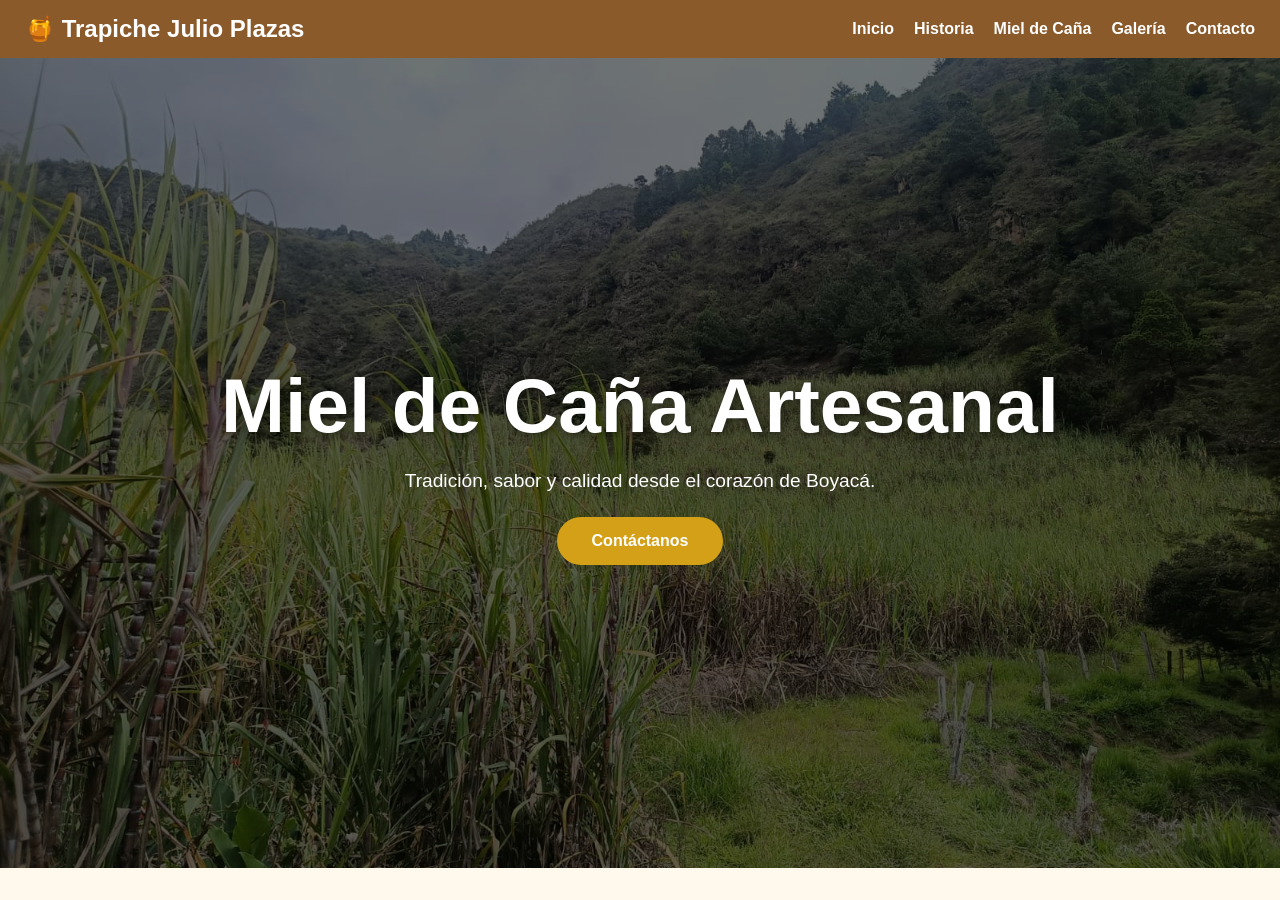
<file: index.html>
<!DOCTYPE html>
<html lang="es">
<head>
<meta charset="UTF-8">
  <meta name="robots" content="index, follow">
<meta name="description" content="Trapiche Julio Plazas - Miel de caña artesanal de Úmbita, Boyacá">
<meta name="viewport" content="width=device-width, initial-scale=1.0">
<title>Trapiche Julio Plazas - Miel de Caña Artesanal</title>
<link rel="icon" href="Logo.png" type="image/png">
<link rel="stylesheet" href="style.css">
</head>
<body>

<header>
<nav class="navbar">
<h2 class="logo">🍯 Trapiche Julio Plazas</h2>

<ul class="menu">
<li><a href="index.html">Inicio</a></li>
<li><a href="historia.html">Historia</a></li>
<li><a href="miel.html">Miel de Caña</a></li>
<li><a href="galeria.html">Galería</a></li>
<li><a href="contacto.html">Contacto</a></li>
</ul>

<div class="hamburger" onclick="toggleMenu()">☰</div>
</nav>
</header>

<section class="hero">
<h1>Miel de Caña Artesanal</h1>
<p>Tradición, sabor y calidad desde el corazón de Boyacá.</p>
<a href="contacto.html" class="btn">Contáctanos</a>
</section>

<script src="menu.js"></script>
</body>
</html>
</file>
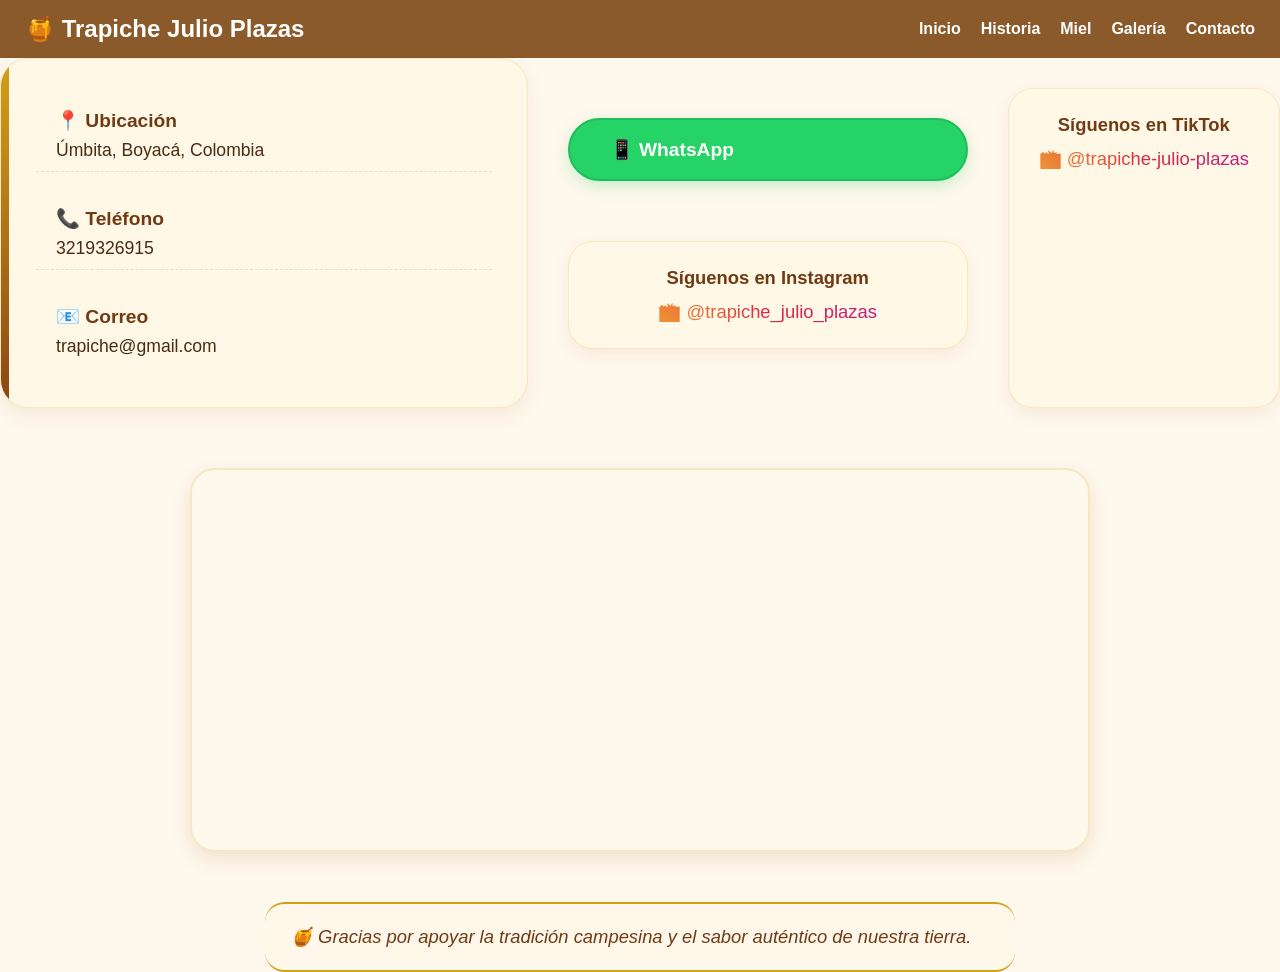
<file: contacto.html>
<!DOCTYPE html>
<html lang="es">
<head>
<meta charset="UTF-8">
<meta name="viewport" content="width=device-width, initial-scale=1.0">
<title>Contacto</title>
<link rel="icon" href="Logo.png" type="image/png">
<link rel="stylesheet" href="style.css">
</head>
<body>

<header>
<nav class="navbar">
<h2 class="logo">🍯 Trapiche Julio Plazas</h2>
<ul class="menu">
<li><a href="index.html">Inicio</a></li>
<li><a href="historia.html">Historia</a></li>
<li><a href="miel.html">Miel</a></li>
<li><a href="galeria.html">Galería</a></li>
<li><a href="contacto.html">Contacto</a></li>
</ul>
<div class="hamburger" onclick="toggleMenu()">☰</div>
</nav>
</header>

<!-- ✅ NUEVO CONTENEDOR -->
<div class="contenido-contacto-flex">

    <div class="contacto-card">
        <div class="dato">
            <h3>📍 Ubicación</h3>
            <p>Úmbita, Boyacá, Colombia</p>
        </div>
        <div class="dato">
            <h3>📞 Teléfono</h3>
            <p>3219326915</p>
        </div>
        <div class="dato">
            <h3>📧 Correo</h3>
            <p>trapiche@gmail.com</p>
        </div>
    </div>

    <div class="botones-contacto">

        <a href="https://wa.me/573219326915?text=Hola,%20quiero%20información%20sobre%20la%20miel%20de%20caña" target="_blank" class="btn-contacto whatsapp">
            📱 WhatsApp
        </a>
        <div class="redes-sociales">
            <h3>Síguenos en Instagram</h3>
            <a href="https://www.instagram.com/trapiche_julio_plazas/?hl=es" target="_blank">
                📸 @trapiche_julio_plazas
            </a>
        </div>
    </div>


<div class="redes-sociales">
    <h3>Síguenos en TikTok</h3>

    <a href="https://www.tiktok.com/@trapichejulioplazas" target="_blank">
        📸 @trapiche-julio-plazas
    </a>
</div>


</div>
<!-- ✅ FIN NUEVO CONTENEDOR -->

<div class="mapa-container">
    <iframe
        src="https://maps.google.com/maps?q=Trapiche%20Julio%20Plazas&t=&z=15&ie=UTF8&iwloc=&output=embed"
        width="100%"
        height="350"
        style="border:0;border-radius:20px;"
        loading="lazy">
    </iframe>
</div>

<div class="mensaje-final">
🍯 Gracias por apoyar la tradición campesina y el sabor auténtico de nuestra tierra.
</div>

</section>

<script src="menu.js"></script>
</body>
</html>
</file>
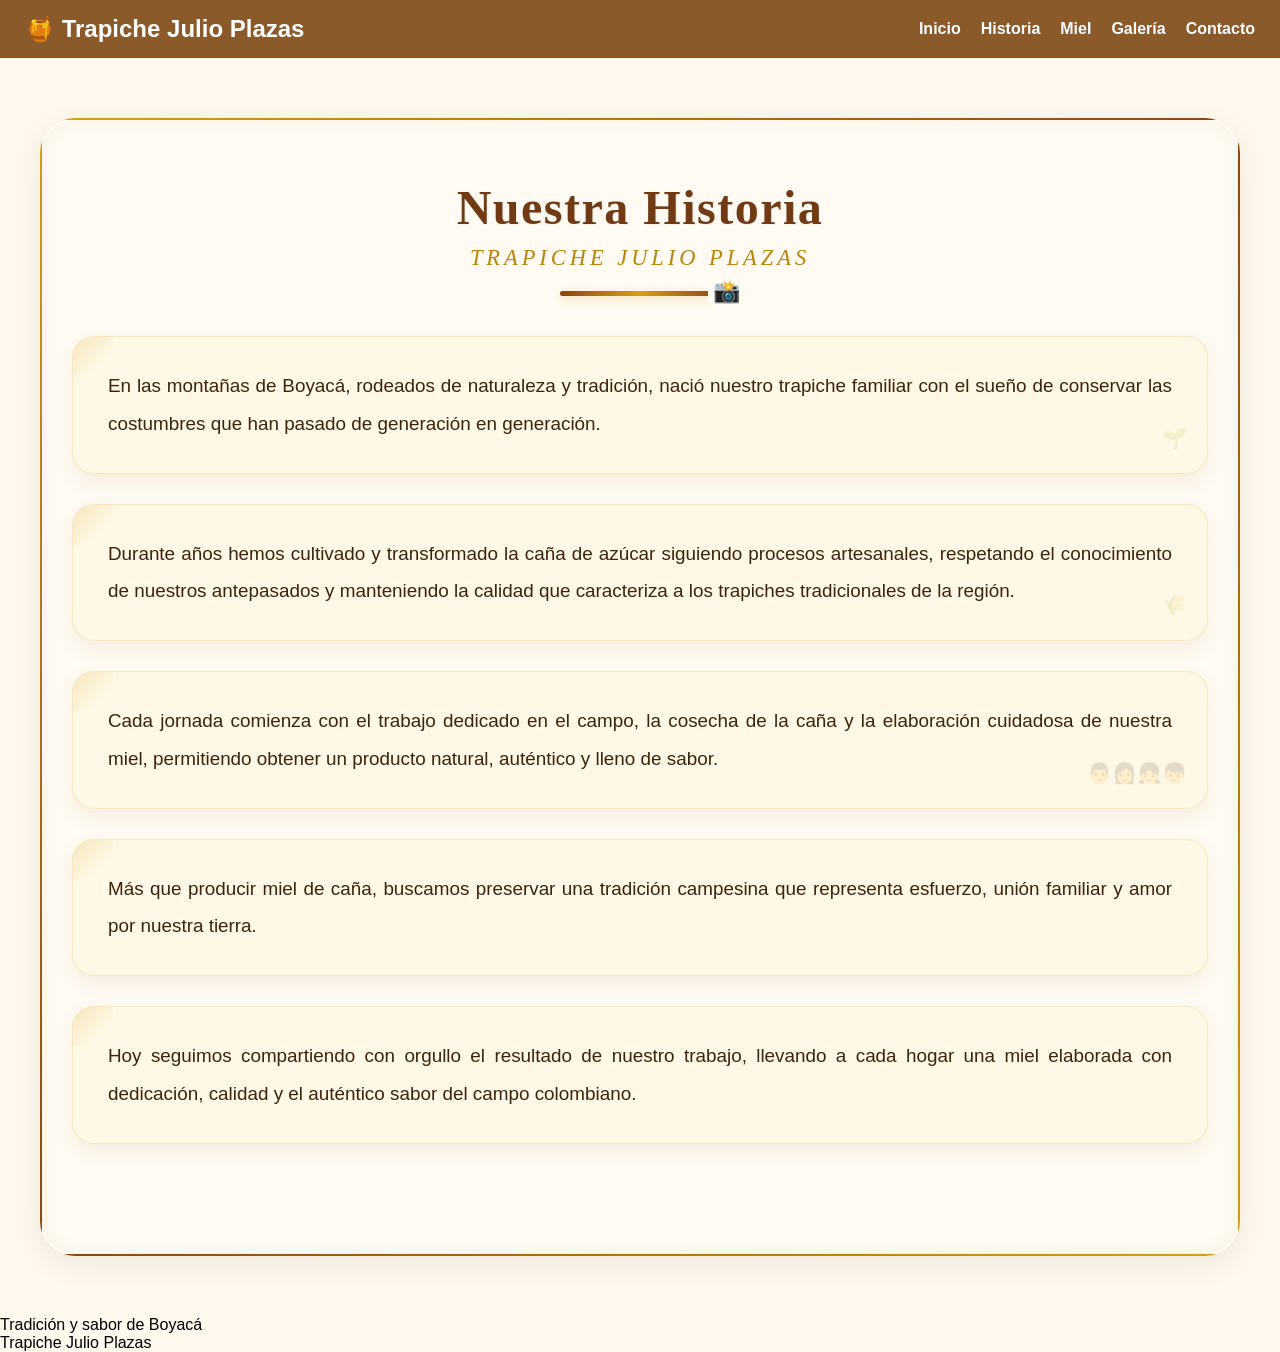
<file: historia.html>
<!DOCTYPE html>
<html lang="es">
<head>
<meta charset="UTF-8">
<meta name="viewport" content="width=device-width, initial-scale=1.0">
<title>Historia</title>
<link rel="icon" href="Logo.png" type="image/png">
<link rel="stylesheet" href="style.css">
</head>
<body>

<header>
<nav class="navbar">
<h2 class="logo">🍯 Trapiche Julio Plazas</h2>
<ul class="menu">
<li><a href="index.html">Inicio</a></li>
<li><a href="historia.html">Historia</a></li>
<li><a href="miel.html">Miel</a></li>
<li><a href="galeria.html">Galería</a></li>
<li><a href="contacto.html">Contacto</a></li>
</ul>
<div class="hamburger" onclick="toggleMenu()">☰</div>
</nav>
</header>

<section class="contenido historia">

<h1>Nuestra Historia</h1>

<div class="linea"></div>

<p>
En las montañas de Boyacá, rodeados de naturaleza y tradición,
nació nuestro trapiche familiar con el sueño de conservar las
costumbres que han pasado de generación en generación.
</p>

<p>
Durante años hemos cultivado y transformado la caña de azúcar
siguiendo procesos artesanales, respetando el conocimiento de nuestros
antepasados y manteniendo la calidad que caracteriza a los trapiches
tradicionales de la región.
</p>

<p>
Cada jornada comienza con el trabajo dedicado en el campo,
la cosecha de la caña y la elaboración cuidadosa de nuestra miel,
permitiendo obtener un producto natural, auténtico y lleno de sabor.
</p>

<p>
Más que producir miel de caña, buscamos preservar una tradición
campesina que representa esfuerzo, unión familiar y amor por nuestra tierra.
</p>

<p>
Hoy seguimos compartiendo con orgullo el resultado de nuestro trabajo,
llevando a cada hogar una miel elaborada con dedicación, calidad y el
auténtico sabor del campo colombiano.
</p>

</section>
<div class="firma">
  Tradición y sabor de Boyacá<br>
  Trapiche Julio Plazas
</div>

<script src="menu.js"></script>
</body>
</html>
</file>
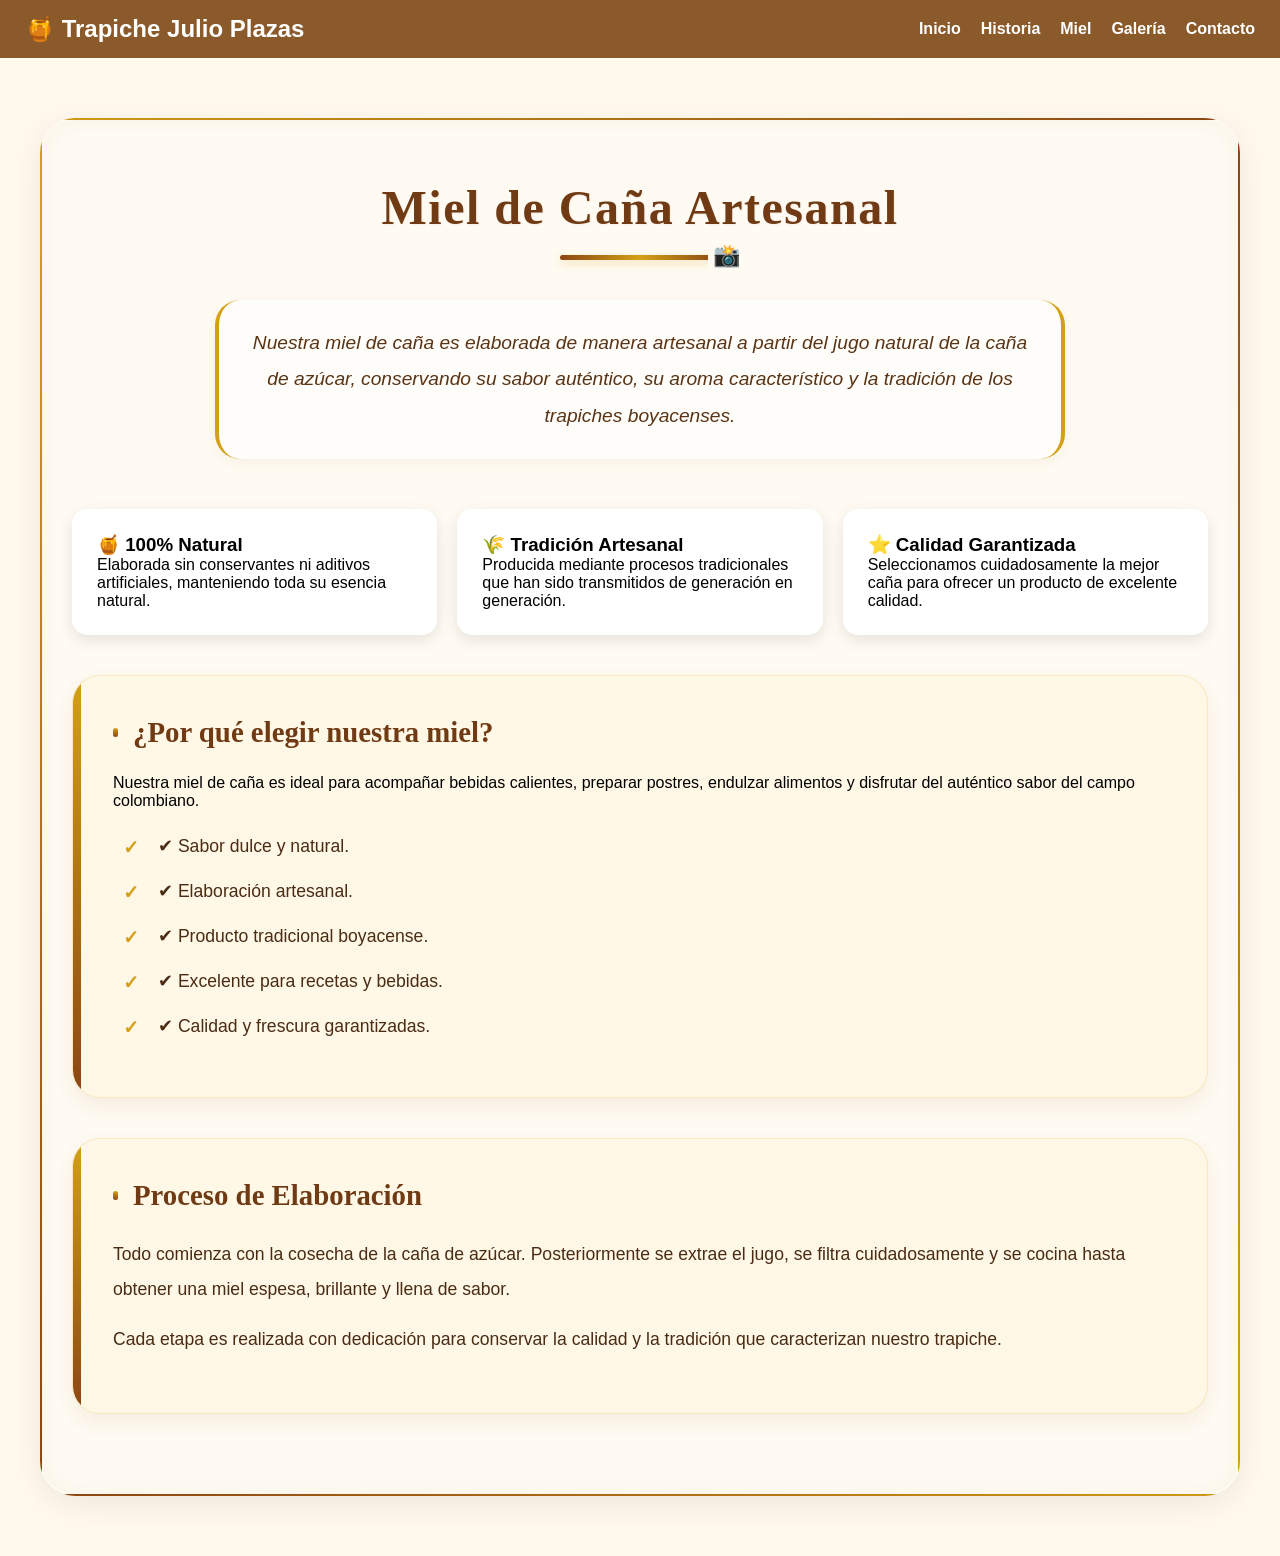
<file: miel.html>
<!DOCTYPE html>
<html lang="es">
<head>
<meta charset="UTF-8">
<meta name="viewport" content="width=device-width, initial-scale=1.0">
<title>Miel de Caña</title>
<link rel="icon" href="Logo.png" type="image/png">
<link rel="stylesheet" href="style.css">
</head>
<body>

<header>
<nav class="navbar">
<h2 class="logo">🍯 Trapiche Julio Plazas</h2>
<ul class="menu">
<li><a href="index.html">Inicio</a></li>
<li><a href="historia.html">Historia</a></li>
<li><a href="miel.html">Miel</a></li>
<li><a href="galeria.html">Galería</a></li>
<li><a href="contacto.html">Contacto</a></li>
</ul>
<div class="hamburger" onclick="toggleMenu()">☰</div>
</nav>
</header>

<section class="contenido">

<h1>Miel de Caña Artesanal</h1>

<div class="linea"></div>

<p class="intro">
Nuestra miel de caña es elaborada de manera artesanal a partir del jugo natural de la caña de azúcar, conservando su sabor auténtico, su aroma característico y la tradición de los trapiches boyacenses.
</p>

<div class="cards">

<div class="card">
<h3>🍯 100% Natural</h3>
<p>
Elaborada sin conservantes ni aditivos artificiales, manteniendo toda su esencia natural.
</p>
</div>

<div class="card">
<h3>🌾 Tradición Artesanal</h3>
<p>
Producida mediante procesos tradicionales que han sido transmitidos de generación en generación.
</p>
</div>

<div class="card">
<h3>⭐ Calidad Garantizada</h3>
<p>
Seleccionamos cuidadosamente la mejor caña para ofrecer un producto de excelente calidad.
</p>
</div>

</div>

<div class="beneficios">

<h2>¿Por qué elegir nuestra miel?</h2>

<p>
Nuestra miel de caña es ideal para acompañar bebidas calientes, preparar postres, endulzar alimentos y disfrutar del auténtico sabor del campo colombiano.
</p>

<ul>
<li>✔ Sabor dulce y natural.</li>
<li>✔ Elaboración artesanal.</li>
<li>✔ Producto tradicional boyacense.</li>
<li>✔ Excelente para recetas y bebidas.</li>
<li>✔ Calidad y frescura garantizadas.</li>
</ul>

</div>

<div class="proceso">

<h2>Proceso de Elaboración</h2>

<p>
Todo comienza con la cosecha de la caña de azúcar. Posteriormente se extrae el jugo, se filtra cuidadosamente y se cocina hasta obtener una miel espesa, brillante y llena de sabor.
</p>

<p>
Cada etapa es realizada con dedicación para conservar la calidad y la tradición que caracterizan nuestro trapiche.
</p>

</div>

</section>

<script src="menu.js"></script>
</body>
</html>
</file>
<file: style.css>
*{
margin:0;
padding:0;
box-sizing:border-box;
font-family:Arial,sans-serif;
}

body{
background:#fff8ed;
}

.navbar{
background:#8b5a2b;
display:flex;
justify-content:space-between;
align-items:center;
padding:15px 25px;
}

.logo{
color:white;
}

.menu{
display:flex;
list-style:none;
gap:20px;
}

.menu a{
text-decoration:none;
color:white;
font-weight:bold;
}

.hero{
    min-height:90vh;
    display:flex;
    flex-direction:column;
    justify-content:center;
    align-items:center;
    text-align:center;
    padding:20px;
    color:white;

    background:
    linear-gradient(
        rgba(0,0,0,.55),
        rgba(0,0,0,.55)
    ),
    url("trapiche.jpeg");

    background-size:cover;
    background-position:center;
    background-repeat:no-repeat;
}
.hero h1{
    font-size:clamp(2.5rem,6vw,5rem);
    margin-bottom:20px;
    text-shadow:2px 2px 10px rgba(0,0,0,.5);
}

.hero p{
    font-size:1.2rem;
    max-width:700px;
    margin-bottom:25px;
}
.btn{
    background:#d4a017;
    color:white;
    text-decoration:none;
    padding:15px 35px;
    border-radius:50px;
    font-weight:bold;
    transition:.3s;
}

.btn:hover{
    transform:translateY(-3px);
    background:#b8860b;
}

.contenido{
padding:80px 10%;
}

.cards{
display:grid;
grid-template-columns:repeat(auto-fit,minmax(250px,1fr));
gap:20px;
margin-top:30px;
}

.card{
background:white;
padding:25px;
border-radius:15px;
box-shadow:0 5px 15px rgba(0,0,0,.1);
}

.galeria{
display:grid;
grid-template-columns:repeat(auto-fit,minmax(250px,1fr));
gap:20px;
margin-top:30px;
}

.galeria img{
width:100%;
height:250px;
object-fit:cover;
border-radius:15px;
}

.hamburger{
display:none;
font-size:30px;
color:white;
cursor:pointer;
}

@media(max-width:768px){

.menu{
display:none;
position:absolute;
top:70px;
left:0;
width:100%;
background:#8b5a2b;
flex-direction:column;
padding:20px;
}

.menu.active{
display:flex;
}

.hamburger{
display:block;
}

.hero h1{
font-size:2.2rem;
}
}
/* Tablets */
@media (max-width: 992px){

.hero h1{
font-size:3rem;
}

.contenido{
padding:60px 5%;
}

}

/* Celulares */
@media (max-width:768px){

.navbar{
padding:15px;
}

.menu{
display:none;
position:absolute;
top:70px;
left:0;
width:100%;
background:#8b5a2b;
flex-direction:column;
padding:15px;
z-index:999;
}

.menu.active{
display:flex;
}

.menu li{
padding:10px 0;
text-align:center;
}

.hamburger{
display:block;
}

.hero{
height:70vh;
padding:20px;
}

.hero h1{
font-size:2rem;
}

.hero p{
font-size:1rem;
}

.cards,
.galeria{
grid-template-columns:1fr;
}

img{
max-width:100%;
height:auto;
}

}

/* Celulares pequeños */
@media (max-width:480px){

.hero h1{
font-size:1.7rem;
}

.hero p{
font-size:.9rem;
}

.btn{
width:100%;
text-align:center;
}

}
html{
    scroll-behavior:smooth;
}
/* ==============================================
   SECCIÓN HISTORIA - TRAPICHE JULIO PLAZAS
   👉 DISEÑO DIFERENTE: COMPUTADOR vs CELULAR
   ============================================== */

/* 👇 DISEÑO PARA COMPUTADOR 👇 */
.historia {
    max-width: 900px;
    margin: auto;
    padding-top: 60px;
    /* Fondo con textura de papel muy suave */
    background-color: #fff9eb;
    background-image: url('https://www.transparenttextures.com/patterns/paper-fibers.png');
    padding-bottom: 80px;
    padding-left: 30px;
    padding-right: 30px;
    border-radius: 35px;
    /* Borde decorativo tipo marco */
    border: 2px solid;
    border-image: linear-gradient(45deg, #8b4513, #d4a017, #8b4513) 1;
    /* Sombra general para que resalte del fondo de la página */
    box-shadow: inset 0 0 20px rgba(139, 69, 19, 0.05), 
                0 8px 30px rgba(0, 0, 0, 0.07);
    position: relative;
}

/* TITULO PRINCIPAL */
.historia h1 {
    text-align: center;
    color: #703b14;
    margin-bottom: 15px;
    font-size: 3.2rem;
    font-weight: 800;
    letter-spacing: 1.5px;
    font-family: 'Georgia', serif;
    text-shadow: 1px 1px 2px rgba(0,0,0,0.05);
}

/* SUBTITULO: TRAPICHE JULIO PLAZAS */
.historia h1::after {
    content: "Trapiche Julio Plazas";
    display: block;
    font-size: 1.4rem;
    color: #b8860b;
    font-weight: 400;
    letter-spacing: 4px;
    margin-top: 10px;
    text-transform: uppercase;
    font-style: italic;
}

/* LÍNEA DEBAJO DEL TÍTULO */
.linea {
    width: 160px;
    height: 5px;
    background: linear-gradient(90deg, #8b4513, #d4a017, #8b4513);
    margin: 20px auto 50px;
    border-radius: 20px;
    box-shadow: 0 3px 8px rgba(212, 160, 23, 0.3);
    position: relative;
}

/* ✨ Adorno en la línea */
.linea::after {
    content: '🌾';
    position: absolute;
    top: -12px;
    right: -25px;
    font-size: 22px;
    background: #fff9eb;
    padding: 0 5px;
}

/* TEXTO INTRODUCTORIO */
.intro {
    max-width: 850px;
    margin: auto;
    text-align: center;
    margin-bottom: 50px;
    line-height: 1.9;
    font-size: 1.25rem;
    color: #5a3415;
    font-weight: 500;
    font-style: italic;
    padding: 25px;
    background: rgba(255, 255, 255, 0.6);
    border-radius: 20px;
    border-left: 4px solid #d4a017;
    border-right: 4px solid #d4a017;
}

/* PÁRRAFOS DE LA HISTORIA */
.historia p {
    font-size: 1.18rem;
    line-height: 2;
    margin-bottom: 30px;
    text-align: justify;
    color: #3b240f;
    background-color: #fff8e6;
    padding: 30px 35px;
    border-radius: 22px;
    box-shadow: 0 8px 20px rgba(139, 69, 19, 0.08);
    border: 1px solid rgba(212, 160, 23, 0.18);
    transition: all 0.4s cubic-bezier(0.4, 0, 0.2, 1);
    position: relative;
    overflow: hidden;
}

/* ✅ ADORNO ESQUINA */
.historia p::before {
    content: '';
    position: absolute;
    top: 0;
    left: 0;
    width: 40px;
    height: 40px;
    background: linear-gradient(135deg, #d4a017 0%, transparent 70%);
    opacity: 0.2;
    border-bottom-right-radius: 20px;
}

/* ✨ ÍCONO AL INICIO DE CADA PÁRRAFO */
.historia p:nth-child(3)::after { content: '🌱'; position: absolute; bottom: 15px; right: 20px; font-size: 20px; opacity: 0.15; }
.historia p:nth-child(4)::after { content: '🌾'; position: absolute; bottom: 15px; right: 20px; font-size: 20px; opacity: 0.15; }
.historia p:nth-child(5)::after { content: '👨👩👧👦'; position: absolute; bottom: 15px; right: 20px; font-size: 20px; opacity: 0.15; }

/* EFECTO AL PASAR EL MOUSE */
.historia p:hover {
    transform: translateY(-6px) scale(1.02);
    box-shadow: 0 12px 30px rgba(139, 69, 19, 0.15);
    background-color: #fff4d9;
    border-color: rgba(212, 160, 23, 0.3);
}

/* ✨ SEPARADOR DECORATIVO ENTRE SECCIONES */
.separador {
    text-align: center;
    margin: 50px 0;
    font-size: 24px;
    color: #d4a017;
    opacity: 0.6;
}

/* CAJAS DE BENEFICIOS Y PROCESO */
.beneficios,
.proceso {
    background-color: #fff8e6;
    padding: 40px;
    margin-top: 40px;
    border-radius: 28px;
    box-shadow: 0 8px 20px rgba(139, 69, 19, 0.08);
    border: 1px solid rgba(212, 160, 23, 0.18);
    transition: all 0.4s ease;
    background-image: linear-gradient(rgba(255, 248, 230, 0.90), rgba(255, 248, 230, 0.90)), 
                      url('https://www.transparenttextures.com/patterns/paper-fibers.png');
    position: relative;
    overflow: hidden;
}

/* Adorno lateral en cajas grandes */
.beneficios::before, .proceso::before {
    content: '';
    position: absolute;
    left: 0;
    top: 0;
    width: 8px;
    height: 100%;
    background: linear-gradient(180deg, #d4a017, #8b4513);
}

.beneficios:hover,
.proceso:hover {
    transform: translateY(-5px);
    box-shadow: 0 15px 35px rgba(139, 69, 19, 0.12);
}

/* TÍTULOS DE BENEFICIOS Y PROCESO */
.beneficios h2,
.proceso h2 {
    color: #703b14;
    margin-bottom: 25px;
    font-size: 1.8rem;
    position: relative;
    padding-left: 20px;
    font-weight: 700;
    font-family: 'Georgia', serif;
}

.beneficios h2::before,
.proceso h2::before {
    content: '';
    position: absolute;
    left: 0;
    top: 12px;
    bottom: 12px;
    width: 5px;
    background: linear-gradient(180deg, #d4a017, #8b4513);
    border-radius: 3px;
}

/* LISTA DE BENEFICIOS */
.beneficios ul {
    margin-top: 22px;
    padding-left: 10px;
    list-style: none;
}

.beneficios li {
    margin-bottom: 15px;
    position: relative;
    padding-left: 35px;
    font-size: 1.1rem;
    color: #4a2c14;
    line-height: 1.7;
}

.beneficios li::before {
    content: '✓';
    position: absolute;
    left: 0;
    color: #d4a017;
    font-weight: bold;
    font-size: 1.2rem;
}

/* TEXTO DE PROCESO */
.proceso p {
    line-height: 2;
    margin-bottom: 15px;
    font-size: 1.1rem;
    color: #4a2c14;
}

/* ✨ FIRMA FINAL MEJORADA */
.historia .firma {
    text-align: right;
    margin-top: 50px;
    font-size: 1.3rem;
    color: #703b14;
    font-style: italic;
    font-weight: 600;
    padding-right: 25px;
    font-family: 'Georgia', serif;
    position: relative;
}

/* Línea decorativa antes de la firma */
.historia .firma::before {
    content: '';
    position: absolute;
    top: -15px;
    right: 0;
    width: 150px;
    height: 2px;
    background: linear-gradient(90deg, transparent, #d4a017);
}


/* ==============================================
   📱 AQUÍ EMPIEZA EL DISEÑO PARA CELULAR 📱
   ============================================== */
@media (max-width: 768px) {

    .historia {
        margin: 20px 10px; /* Pequeño margen a los lados */
        padding: 30px 18px 50px; /* Menos relleno interno */
        border-radius: 20px; /* Bordes menos redondos para aprovechar espacio */
    }

    /* Título más pequeño y adaptado */
    .historia h1 {
        font-size: 2.2rem;
    }
    .historia h1::after {
        font-size: 1.1rem;
        letter-spacing: 2px; /* Menos espacio entre letras */
    }

    /* Línea debajo del título */
    .linea {
        width: 120px;
        height: 4px;
        margin: 15px auto 30px;
    }
    .linea::after {
        font-size: 18px;
        top: -10px;
        right: -20px;
    }

    /* Texto introductorio más compacto */
    .intro {
        font-size: 1.05rem;
        padding: 18px 12px;
        margin-bottom: 30px;
    }

    /* Párrafos: Más anchos, letra cómoda, buen espaciado */
    .historia p {
        font-size: 1.05rem;
        line-height: 1.8;
        padding: 22px 20px;
        margin-bottom: 20px;
        text-align: left; /* En celular se lee mejor alineado a la izquierda que justificado */
    }

    /* Íconos dentro de párrafos más pequeños */
    .historia p:nth-child(3)::after,
    .historia p:nth-child(4)::after,
    .historia p:nth-child(5)::after {
        font-size: 16px;
        bottom: 10px;
        right: 12px;
    }

    /* Cajas de Beneficios y Proceso */
    .beneficios,
    .proceso {
        padding: 25px 20px;
        margin-top: 25px;
    }

    .beneficios h2,
    .proceso h2 {
        font-size: 1.4rem;
        padding-left: 12px;
    }

    .beneficios li {
        font-size: 1rem;
        padding-left: 25px;
    }

    /* Firma final más pequeña y centrada */
    .historia .firma {
        font-size: 1.1rem;
        text-align: center;
        padding-right: 0;
        margin-top: 30px;
    }
    .historia .firma::before {
        width: 100px;
        right: 50%;
        transform: translateX(50%);
    }

    /* Separador decorativo más pequeño */
    .separador {
        font-size: 18px;
        margin: 30px 0;
    }
}
/* ==============================================
   GALERÍA - TRAPICHE JULIO PLAZAS
   👉 DISEÑO DIFERENTE: COMPUTADOR vs CELULAR
   ============================================== */

/* 👇 DISEÑO PARA COMPUTADOR 👇 */
.contenido {
    max-width: 1200px; /* Más ancho en PC */
    margin: 60px auto;
    padding: 60px 30px 80px;
    background-color: #fffbf2;
    background-image: url('https://www.transparenttextures.com/patterns/paper-fibers.png');
    border-radius: 35px;
    border: 2px solid;
    border-image: linear-gradient(45deg, #8b4513, #d4a017, #8b4513) 1;
    box-shadow: inset 0 0 20px rgba(139, 69, 19, 0.05), 
                0 8px 30px rgba(0, 0, 0, 0.07);
}

/* Título */
.contenido h1 {
    text-align: center;
    color: #703b14;
    margin-bottom: 15px;
    font-size: 3rem;
    font-weight: 800;
    letter-spacing: 1.5px;
    font-family: 'Georgia', serif;
    text-shadow: 1px 1px 2px rgba(0,0,0,0.05);
}

/* Línea decorativa */
.contenido .linea {
    width: 160px;
    height: 5px;
    background: linear-gradient(90deg, #8b4513, #d4a017, #8b4513);
    margin: 20px auto 40px;
    border-radius: 20px;
    box-shadow: 0 3px 8px rgba(212, 160, 23, 0.3);
    position: relative;
}
.contenido .linea::after {
    content: '📸';
    position: absolute;
    top: -12px;
    right: -25px;
    font-size: 22px;
    background: #fffbf2;
    padding: 0 5px;
}

/* Texto introductorio */
.contenido .intro {
    max-width: 850px;
    margin: 0 auto 50px;
    text-align: center;
    line-height: 1.9;
    font-size: 1.2rem;
    color: #5a3415;
    font-weight: 500;
    font-style: italic;
    padding: 25px 30px;
    background: rgba(255, 255, 255, 0.6);
    border-radius: 25px;
    border-left: 4px solid #d4a017;
    border-right: 4px solid #d4a017;
    box-shadow: 0 4px 12px rgba(139, 69, 19, 0.06);
}

/* 👉 EN COMPUTADOR: Fotos organizadas, varias por fila, tamaño mediano */
.galeria {
    display: grid;
    grid-template-columns: repeat(auto-fill, minmax(270px, 1fr));
    gap: 25px;
    padding: 10px 15px 50px;
}

/* Estilo de cada imagen */
.galeria img {
    width: 100%;
    height: 230px;
    object-fit: cover; /* Todas iguales, recorte perfecto */
    border-radius: 22px;
    background-color: #fff8e6;
    padding: 8px;
    box-shadow: 0 6px 18px rgba(139, 69, 19, 0.1);
    border: 1px solid rgba(212, 160, 23, 0.18);
    transition: all 0.4s cubic-bezier(0.4, 0, 0.2, 1);
    position: relative;
    overflow: hidden;
}

/* Adorno esquina igual que todo el sitio */
.galeria img::before {
    content: '';
    position: absolute;
    top: 0;
    left: 0;
    width: 35px;
    height: 35px;
    background: linear-gradient(135deg, #d4a017 0%, transparent 70%);
    opacity: 0.25;
    border-bottom-right-radius: 20px;
    z-index: 2;
}

/* Efecto al pasar el mouse */
.galeria img:hover {
    transform: translateY(-8px) scale(1.04);
    box-shadow: 0 15px 30px rgba(139, 69, 19, 0.15);
    border-color: rgba(212, 160, 23, 0.4);
    cursor: pointer;
    filter: brightness(1.05);
}

/* Sección destacado */
.destacado {
    max-width: 850px;
    margin: 0 auto;
    padding: 35px 40px;
    background-color: #fff8e6;
    border-radius: 28px;
    box-shadow: 0 8px 20px rgba(139, 69, 19, 0.08);
    border: 1px solid rgba(212, 160, 23, 0.18);
    background-image: linear-gradient(rgba(255, 248, 230, 0.90), rgba(255, 248, 230, 0.90)), 
                      url('https://www.transparenttextures.com/patterns/paper-fibers.png');
    position: relative;
    overflow: hidden;
}
.destacado::before {
    content: '';
    position: absolute;
    left: 0;
    top: 0;
    width: 8px;
    height: 100%;
    background: linear-gradient(180deg, #d4a017, #8b4513);
}
.destacado h2 {
    color: #703b14;
    margin-bottom: 20px;
    font-size: 1.8rem;
    position: relative;
    padding-left: 20px;
    font-weight: 700;
    font-family: 'Georgia', serif;
}
.destacado p {
    color: #4a2c14;
    line-height: 1.9;
    font-size: 1.1rem;
    padding-left: 20px;
    margin: 0;
}
/* Corrige el párrafo doble que tenías */
.destacado p p {
    display: none;
}


/* ==============================================
   📱 AQUÍ EMPIEZA EL DISEÑO PARA CELULAR 📱
   ============================================== */
@media (max-width: 768px) {

    .contenido {
        margin: 20px 10px;
        padding: 30px 15px 50px;
        border-radius: 20px;
    }

    .contenido h1 {
        font-size: 2.2rem; /* Título más pequeño */
    }

    .contenido .intro {
        font-size: 1rem;
        padding: 18px 12px;
        margin-bottom: 30px;
    }

    /* 👉 EN CELULAR: Solo 2 fotos por fila, pero MÁS GRANDES */
    .galeria {
        grid-template-columns: repeat(2, 1fr);
        gap: 15px;
        padding: 0 5px 30px;
    }

    .galeria img {
        height: 180px; /* Foto más alta y grande */
        padding: 6px;
        border-radius: 15px;
    }

    /* Sección destacado más compacta */
    .destacado {
        padding: 20px 15px;
    }
    .destacado h2 {
        font-size: 1.4rem;
        padding-left: 10px;
    }
    .destacado p {
        font-size: 0.95rem;
        padding-left: 10px;
    }
}

/* ==============================================
   📱 PANTALLAS MUY PEQUEÑAS (menos de 480px) 📱
   ============================================== */
@media (max-width: 480px) {
    /* 👉 En celulares muy pequeños: SOLO 1 FOTO POR FILA, ocupa todo el ancho */
    .galeria {
        grid-template-columns: 1fr;
    }
    .galeria img {
        height: 250px; /* Foto ENORME, se ve con gran detalle */
    }
}

/* ==============================================
   CONTACTO - TRAPICHE JULIO PLAZAS
   👉 DISEÑO DIFERENTE: COMPUTADOR vs CELULAR
   ============================================== */

/* 👇 ESTE ES EL DISEÑO PRINCIPAL: PARA COMPUTADOR 👇 */
.contenido.contacto {
    max-width: 1100px; /* Más ancho en PC */
    margin: 60px auto;
    padding: 70px 40px 90px;
    background-color: #fffbf2;
    background-image: url('https://www.transparenttextures.com/patterns/paper-fibers.png');
    border-radius: 35px;
    border: 2px solid;
    border-image: linear-gradient(45deg, #8b4513, #d4a017, #8b4513) 1;
    box-shadow: inset 0 0 20px rgba(139, 69, 19, 0.05), 
                0 8px 30px rgba(0, 0, 0, 0.07);
    text-align: center;
}

/* Título */
.contenido.contacto h1 {
    color: #703b14;
    margin-bottom: 15px;
    font-size: 3.2rem; /* Más grande en PC */
    font-weight: 800;
    letter-spacing: 1.5px;
    font-family: 'Georgia', serif;
    text-shadow: 1px 1px 2px rgba(0,0,0,0.05);
}

/* Línea decorativa */
.contenido.contacto .linea {
    width: 180px;
    height: 5px;
    background: linear-gradient(90deg, #8b4513, #d4a017, #8b4513);
    margin: 20px auto 40px;
    border-radius: 20px;
    box-shadow: 0 3px 8px rgba(212, 160, 23, 0.3);
    position: relative;
}
.contenido.contacto .linea::after {
    content: '📞';
    position: absolute;
    top: -12px;
    right: -25px;
    font-size: 22px;
    background: #fffbf2;
    padding: 0 5px;
}

/* Texto introductorio */
.contenido.contacto .intro {
    max-width: 800px;
    margin: 0 auto 60px;
    line-height: 1.9;
    font-size: 1.25rem;
    color: #5a3415;
    font-weight: 500;
    font-style: italic;
    padding: 25px 30px;
    background: rgba(255, 255, 255, 0.6);
    border-radius: 25px;
    border-left: 4px solid #d4a017;
    border-right: 4px solid #d4a017;
    box-shadow: 0 4px 12px rgba(139, 69, 19, 0.06);
}

/* 👉 EN COMPUTADOR: Tarjeta de datos y Botones en LÍNEA HORIZONTAL */
.contenido-contacto-flex {
    display: flex;
    justify-content: center;
    align-items: stretch;
    gap: 40px;
    margin-bottom: 60px;
    flex-wrap: wrap;
}

/* Tarjeta de datos */
.contacto-card {
    flex: 1;
    min-width: 450px;
    max-width: 550px;
    background-color: #fff8e6;
    padding: 40px 35px;
    border-radius: 28px;
    box-shadow: 0 8px 20px rgba(139, 69, 19, 0.08);
    border: 1px solid rgba(212, 160, 23, 0.18);
    background-image: linear-gradient(rgba(255, 248, 230, 0.90), rgba(255, 248, 230, 0.90)), 
                      url('https://www.transparenttextures.com/patterns/paper-fibers.png');
    position: relative;
    overflow: hidden;
}
.contacto-card::before {
    content: '';
    position: absolute;
    left: 0;
    top: 0;
    width: 8px;
    height: 100%;
    background: linear-gradient(180deg, #d4a017, #8b4513);
}

.contacto-card .dato {
    margin-bottom: 25px;
    padding: 10px 0;
    border-bottom: 1px dashed rgba(139, 69, 19, 0.15);
    text-align: left;
    padding-left: 20px;
}
.contacto-card .dato:last-child { border-bottom: none; margin-bottom: 0; }
.contacto-card .dato h3 { color: #703b14; font-size: 1.2rem; margin-bottom: 8px; font-weight: 600; }
.contacto-card .dato p { color: #4a2c14; font-size: 1.1rem; margin: 0; }

/* Botones y Redes en PC */
.botones-contacto {
    flex: 1;
    min-width: 300px;
    max-width: 400px;
    display: flex;
    flex-direction: column;
    justify-content: center;
    gap: 30px;
}

/* Botón WhatsApp */
.btn-contacto.whatsapp {
    display: inline-block;
    padding: 18px 40px;
    background-color: #25d366;
    color: white;
    text-decoration: none;
    font-size: 1.2rem;
    font-weight: 600;
    border-radius: 50px;
    transition: all 0.4s ease;
    box-shadow: 0 5px 15px rgba(37, 211, 102, 0.25);
    border: 2px solid #1ebe5d;
}
.btn-contacto.whatsapp:hover {
    transform: translateY(-5px);
    box-shadow: 0 12px 25px rgba(37, 211, 102, 0.4);
    background-color: #1ebe5d;
}

/* Instagram en PC */
.redes-sociales {
    background-color: #fff8e6;
    padding: 25px 30px;
    border-radius: 25px;
    box-shadow: 0 6px 18px rgba(139, 69, 19, 0.08);
    border: 1px solid rgba(212, 160, 23, 0.18);
}
.redes-sociales h3 { 
    color: #703b14; 
    margin-bottom: 12px; 
    font-size: 1.15rem; 
}

.redes-sociales a {
    text-decoration: none;
    font-size: 1.15rem;
    font-weight: 500;
    
    /* 👇 CORREGIDO: Degradado de Instagram seguro */
    background: linear-gradient(45deg, #f09433, #e6683c, #dc2743, #cc2366, #bc1888);
    -webkit-background-clip: text; /* Para Chrome, Safari */
    background-clip: text;          /* Para Firefox, Edge y navegadores nuevos */
    color: transparent;            /* Hace que el texto tome el color del fondo */
    
    transition: all 0.3s ease;
    display: inline-block; /* ✅ Agregado para que la escala funcione mejor */
}

/* 👇 CORREGIDO: Efecto al pasar el mouse */
.redes-sociales a:hover { 
    transform: scale(1.05); 
    text-decoration: underline; 
    filter: brightness(1.2); /* ✅ Hace que brille más al pasar el mouse */
}
/* Mapa */
.mapa-container {
    max-width: 900px;
    margin: 0 auto 50px;
    border-radius: 25px;
    overflow: hidden;
    box-shadow: 0 8px 20px rgba(139, 69, 19, 0.12);
    border: 2px solid rgba(212, 160, 23, 0.2);
}
.mapa-container iframe { width: 100%; display: block; height: 380px; }

/* Mensaje final */
.mensaje-final {
    max-width: 750px;
    margin: 0 auto;
    padding: 22px 25px;
    font-size: 1.15rem;
    color: #703b14;
    font-weight: 500;
    font-style: italic;
    background: rgba(255, 248, 230, 0.5);
    border-radius: 20px;
    border-top: 2px solid #d4a017;
    border-bottom: 2px solid #d4a017;
}


/* ==============================================
   📱 AQUÍ EMPIEZA EL DISEÑO PARA CELULAR 📱
   (Se activa automáticamente cuando la pantalla es menor a 768px)
   ============================================== */
@media (max-width: 768px) {

    .contenido.contacto {
        max-width: 100%;
        margin: 20px 10px;
        padding: 30px 15px 50px;
        border-radius: 20px;
    }

    .contenido.contacto h1 {
        font-size: 2.2rem; /* Más pequeño en celular */
    }

    .contenido.contacto .intro {
        font-size: 1rem;
        padding: 18px 12px;
        margin-bottom: 30px;
    }

    /* 👉 EN CELULAR: Todo se acomoda UNO DEBAJO DEL OTRO */
    .contenido-contacto-flex {
        flex-direction: column;
        gap: 20px;
    }

    .contacto-card {
        min-width: unset;
        width: 100%;
        padding: 25px 20px;
    }
    .contacto-card .dato {
        text-align: center; /* Texto centrado en celular */
        padding-left: 0;
    }

    .botones-contacto {
        min-width: unset;
        width: 100%;
        gap: 20px;
    }

    /* Botón MÁS GRANDE y ANCHO para tocar fácil */
    .btn-contacto.whatsapp {
        width: 90%;
        margin: 0 auto;
        padding: 15px 20px;
        font-size: 1.1rem;
    }

    .redes-sociales {
        width: 90%;
        margin: 0 auto;
    }

    .mapa-container iframe {
        height: 250px; /* Mapa más pequeño */
    }

    .mensaje-final {
        font-size: 0.95rem;
        padding: 15px 10px;
    }
}

@media(max-width:768px){

.contacto-card{
    padding:25px;
}

.botones-contacto{
    flex-direction:column;
}

.btn-contacto{
    width:100%;
}
}




.redes-sociales{
    text-align:center;
    margin-top:30px;
}
</file>
